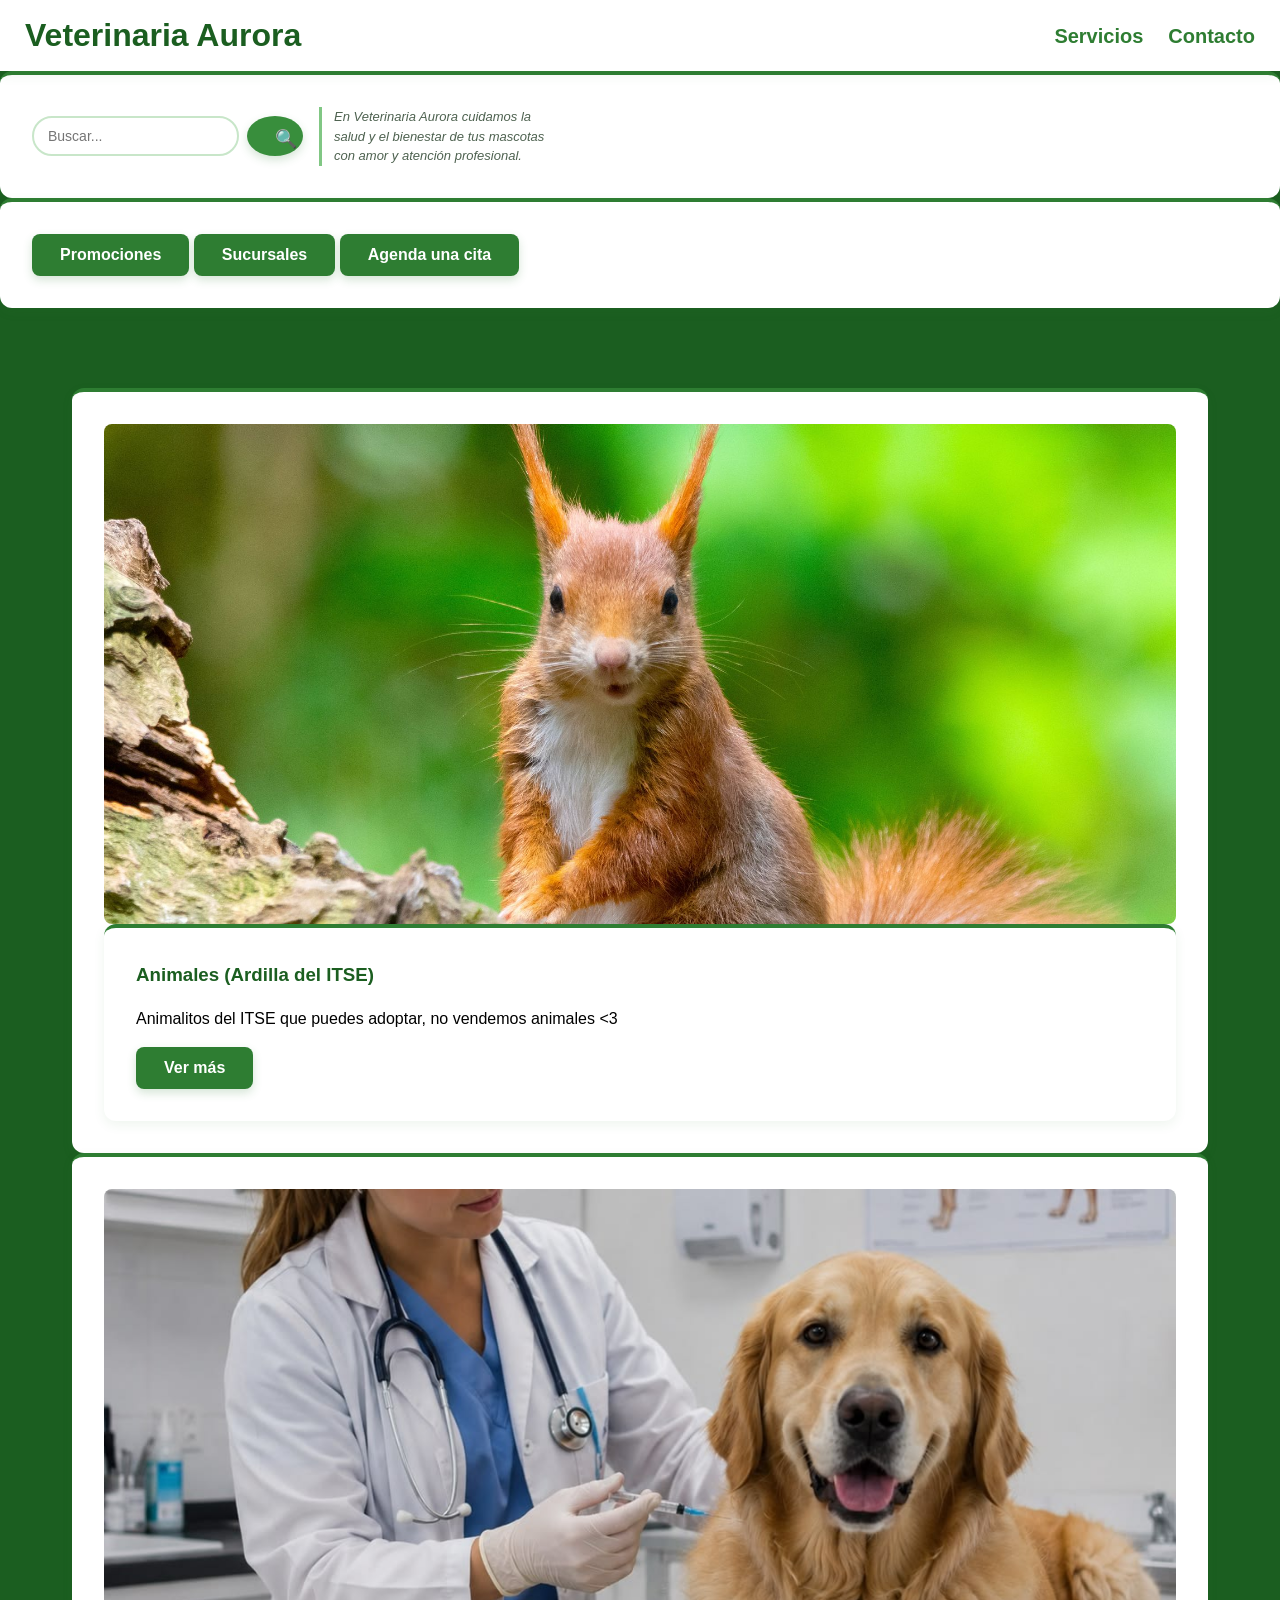
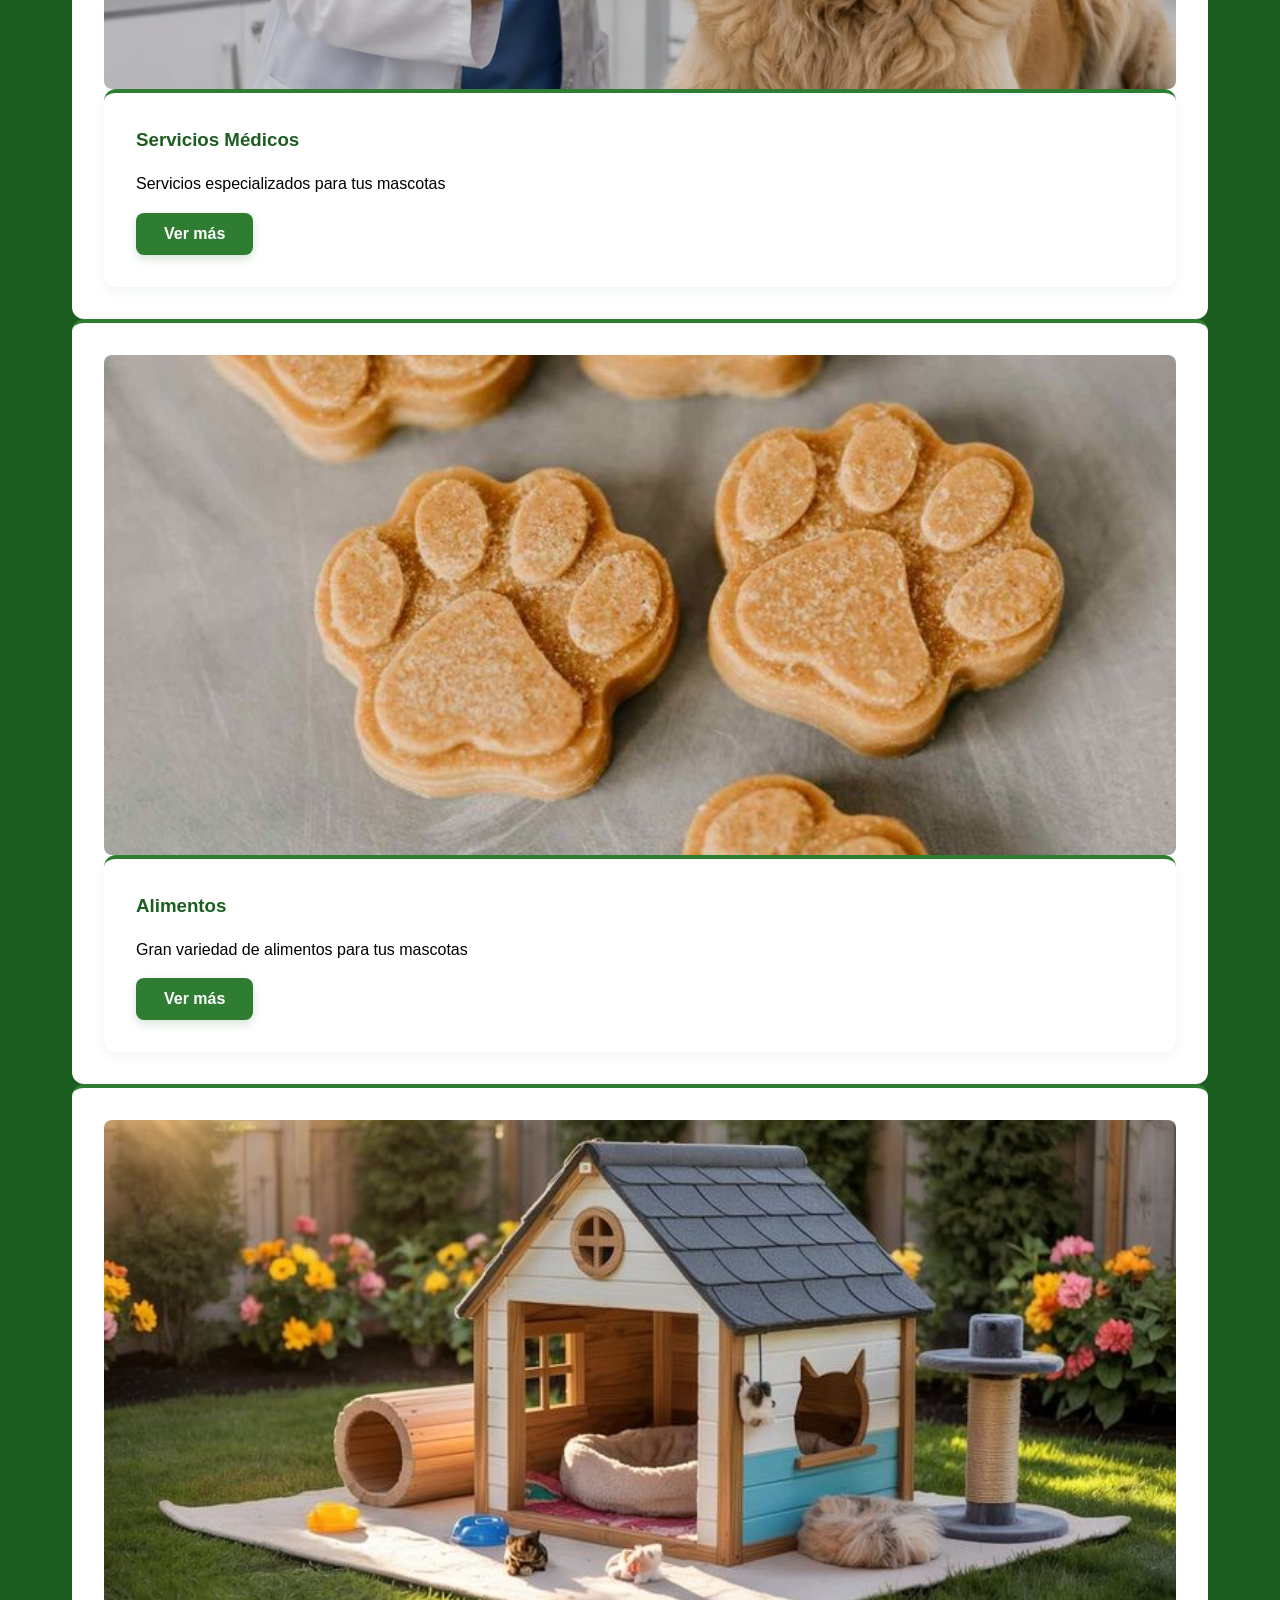
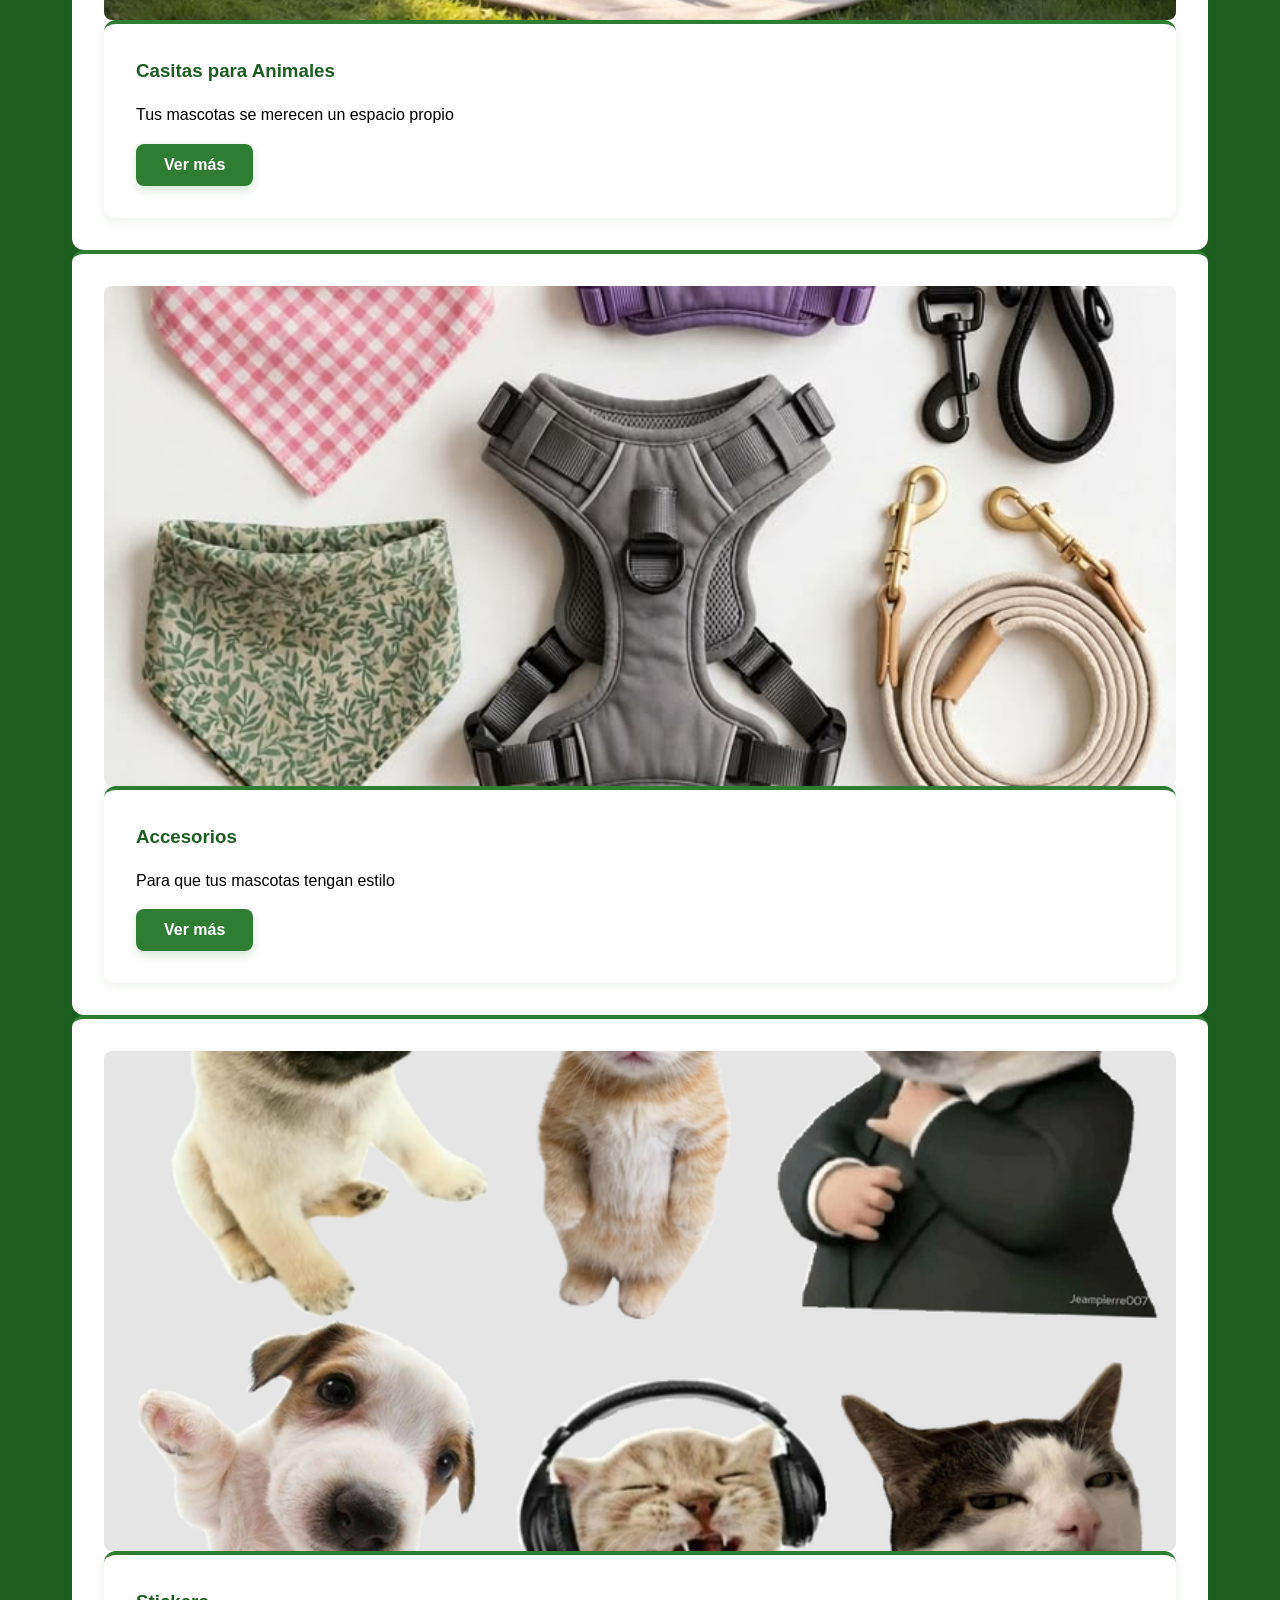
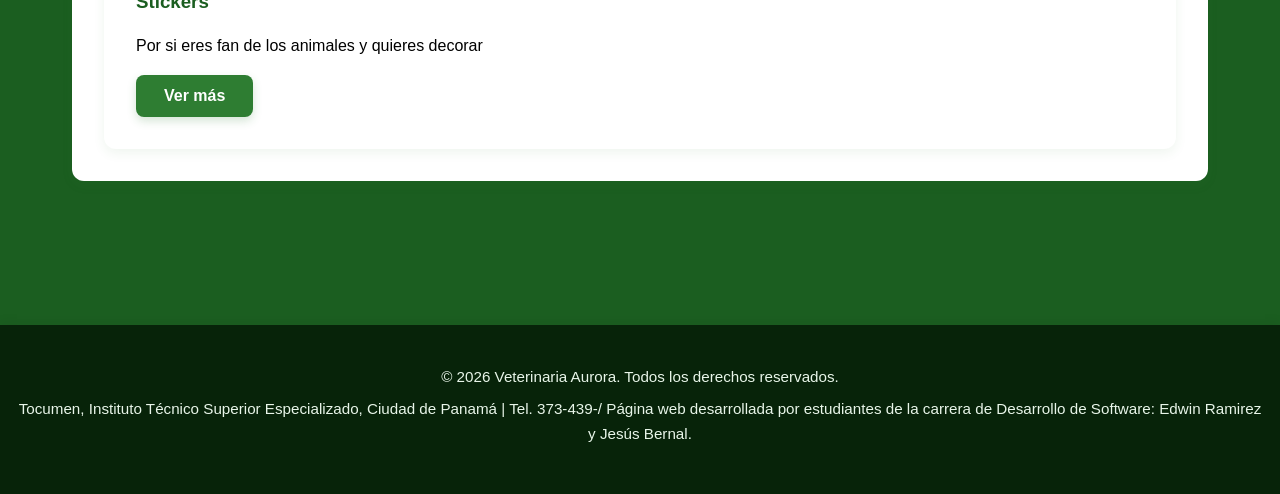
<file: index.html>
<!DOCTYPE html>
<html lang="es">
<head>
    <meta charset="UTF-8">
    <meta name="viewport" content="width=device-width, initial-scale=1.0">
    <title>Servicios ITSE | Inicio</title>
    <link rel="stylesheet" href="styles.css">

<header class="encabezado">
    <h1>Veterinaria Aurora</h1>

    <nav class="enlaces-header">
        <a href="servicios.html">Servicios</a>
        <a href="contact.html">Contacto</a>
    </nav>
</header>


        <div class="searchBar">
            <input type="search" id="searchBar" placeholder="Buscar..." aria-label="Buscar">
            <button id="searchButton" aria-label="Iniciar búsqueda">🔍</button>
             <p class="texto-sitio">
        En Veterinaria Aurora cuidamos la salud y el bienestar de tus mascotas con amor y atención profesional.
    </p>
        </div>

        <div class="buttons">
            <button id="promotions">Promociones</button>
            <button id="locations">Sucursales</button>
            <button id="appt">Agenda una cita</button>
        </div>
        
    </header>
    <main>
        
        <section class="products" id="products">
        <!-- This is a containter, add products in JS -->
        </section>

    </main>
</body>
</html>

<script src="script.js"></script>

<footer>
  <p>&copy; 2026 Veterinaria Aurora. Todos los derechos reservados.</p>
  <p>Tocumen, Instituto Técnico Superior Especializado, Ciudad de Panamá | Tel. 373-439-/ 
                Página web desarrollada por estudiantes de la carrera de Desarrollo de Software:
    Edwin Ramirez y Jesús Bernal.</p>
</footer>
</file>
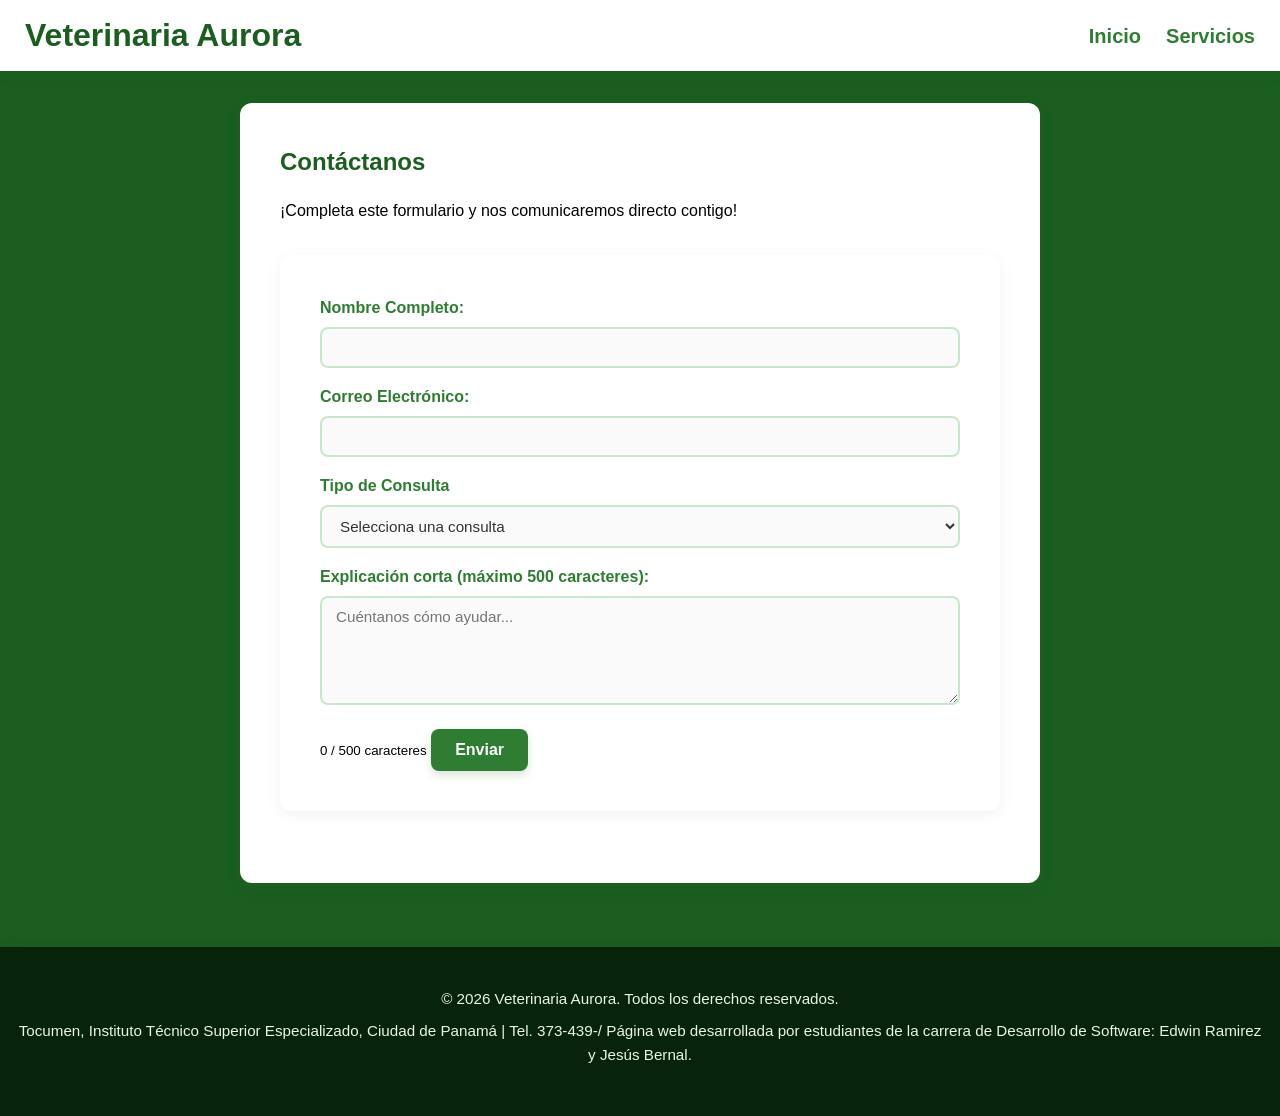
<file: contact.html>
<!DOCTYPE html>
<html lang="es">
<head>
    <meta charset="UTF-8">
    <meta name="viewport" content="width=device-width, initial-scale=1.0">
    <title>Contact Page</title>
    <link rel="stylesheet" href="styles.css">
    <script src="script.js" defer></script>
</head>
<body>
   

        <header class="encabezado">
    <h1>Veterinaria Aurora</h1>

    <nav class="enlaces-header">
        <a href="index.html">Inicio</a>
        <a href="servicios.html">Servicios</a>
    </nav>
</header>
        
<section class="contactForm">
    <h1>Contáctanos</h1>
    <p>¡Completa este formulario y nos comunicaremos directo contigo!</p>

    <form id="contactForm">
        <label for="name">Nombre Completo:</label>
        <input
            type="text"
            id="name"
            name="name"
            required
        >

        <label for="email">Correo Electrónico:</label>
        <input
            type="email"
            id="email"
            name="email"
            required
        >

        <label for="consultation">Tipo de Consulta</label>
        <select
            id="consultation"
            name="consultation"
            required
        >
            <option value="">Selecciona una consulta</option>
            <option value="general">Chequeo General</option>
            <option value="vaccination">Vacunación</option>
            <option value="emergency">Urgencias</option>
            <option value="styling">Peluquería</option>
            <option value="other">Otro</option>
        </select>

        <label for="message">Explicación corta (máximo 500 caracteres):</label>
        <textarea
            id="message"
            name="message"
            rows="5"
            maxlength="500"
            placeholder="Cuéntanos cómo ayudar..."
            required
        ></textarea>

        <small id="char-counter">0 / 500 caracteres</small>

        <button type="submit">Enviar</button>

    </form>
</section>

    <div id="formMessage">
        <img src="images/checkmark.png" id="checkmarkImg" alt="success checkmark">
        <h2>Gracias!</h2>
        <p id="successText"></p>
    </div>

    </main>
</body>
</html>

<footer>
  <p>&copy; 2026 Veterinaria Aurora. Todos los derechos reservados.</p>
  <p>Tocumen, Instituto Técnico Superior Especializado, Ciudad de Panamá | Tel. 373-439-/ 
                Página web desarrollada por estudiantes de la carrera de Desarrollo de Software:
    Edwin Ramirez y Jesús Bernal.</p>
</footer>
</file>
<file: styles.css>
/*variables de colores para la pagina web*/
:root {
    --color-primary: #2e7d32;  /*verde principal fondo*/
    --color-secundary: #4caf50; /*verde claro*/
    --color-accent: #81c784;    /*verde suave*/
    --color-dark: #1b5e20;      /*verde oscuro*/
    --color-text: #333333;     /*gris oscuro para lectura commoda*/
    --color-background: #f4f9f4; /*color para el fondo de la pagina*/
    --color-white: #ffffff; /*color para algunos textos y elementos*/
    --shadow-soft: 0 4px 12px rgba(46, 125, 50, 0.08); /*sombra para elementos*/
    --transition: all 0.3s ease; /*transicion para elementos*/
}

*{
    margin: 0;
    padding: 0;
    box-sizing: border-box;

}
body {
    font-family: 'Segoe UI', Tahoma, Geneva, Verdana, sans-serif;
    background-color: var ( --color-background);
    color: var (--color-text);
    line-height: 1.6; 
}

.encabezado {
    display: flex;
    align-items: center;
    justify-content: space-between;
    padding: 10px 25px;
}

.enlaces-header {
    display: flex;
    align-items: center;
    gap: 25px;
}

.enlaces-header a {
    color: #2e7d32;
    text-decoration: none;
    font-size: 20px;
    font-weight: bold;
}

.enlaces-header a:hover {
    color: #1b5e20;
    text-decoration: underline;
}

.encabezado h1 {
    margin: 0;
    color: #1b5e20;
}

.enlace-servicios {
    color: #2e7d32;
    text-decoration: none;
    font-size: 20px;
    font-weight: bold;
}

.enlace-servicios:hover {
    color: #1b5e20;
    text-decoration: underline;
}

header {
  width: 100%;
  text-align: center;
}

.header-img {
  width: 100%;
  max-height: 200px;
  object-fit: cover;
}


/*Para la navegación*/

header{
    background-color: var(--color-white);
    box-shadow: var(--shadow-soft);
    position: sticky;
    top: 0;
    z-index: 1000;
}

header, .header-container {
  display: flex;
  justify-content: space-between;
  align-items: center;
  flex-wrap: wrap;
}

header nav ul {
    display: flex;
    flex-direction:row;
    gap: 15px;
    justify-content: flex-end;
    align-items: center;
    list-style: none;
    max-width: 1200px;
    margin: 0 auto;
    padding: 1.2rem 2rem;
}

header nav ul li {
    margin-left: 25px;
}

header nav ul li a {
    text-decoration: none;
    color: var(--color-dark);
    font-weight: 600;
    font-size: 1rem;
    transition: var(--transition);
}

header nav ul li a:hover {
    color: var(--color-primary);
}

/*Espaciados y secciones generales*/

main { 
    max-width: 1200px;
    margin: 0 auto;
    padding: 2rem;
}

section {
    padding: 3rem 0;
}

h1, h2, h3 {
    color: var(--color-dark);
    margin-bottom: 1rem;
}

p {
    margin-bottom: 1rem;
}

/*Tarjetas/ bloques de contenido*/
.cards-container, .servicios, .grid {
    display: grid;
    grid-template-columns: repeat(auto-fit, minmax(280px, 1fr));
    gap: 2rem;
    margin-top: 2rem;
}

div, article, .card {
    background-color: var(--color-white);
    border-radius: 12px;
    padding: 2rem;
    box-shadow: var(--shadow-soft);
    transition: var(--transition);
    border-top: 4px solid var(--color-primary);
}

/*efecto hover (lo que hace que se alcen)*/
div:hover, article:hover, .card:hover {
    transform: translateY(-5px);
    box-shadow: 0 8px 20px rgba(46, 125, 50, 0.15);
}

/*Botones y estados hover*/

button, .btn, a.button {
    display: inline-block;
    background-color: var(--color-primary);
    color: var(--color-white);
    padding: 12px 28px;
    border: none;
    border-radius: 8px;
    font-size: 1rem;
    font-weight: 600;
    text-decoration: none;
    cursor: pointer;
    transition: var(--transition);
    box-shadow: 0 4px 10px rgba(46, 125, 50, 0.2);
}

button:hover, .btn:hover, a.button:hover {
    background-color: var(--color-secundary);
    box-shadow: 0 6px 15px rgba(46, 125, 50, 0.3);
    transform: translateY(-2px);
}

/*Query para dispositivos móviles*/
@media (max-width: 768px) {
    header nav ul {
        flex-direction: column;
        align-items: center;
        padding: 1rem
    }

    header nav ul li {
        margin: 10px 0;
    }

    main {
        padding: 1rem;
    }

    .cards-container, .servicios, .grid {
        grid-template-columns: 1fr; /*Esto lo coloca como una sola columna en celulares*/
    }
}

/*Para hacer a la ardilla pequeña y que no se vea tan grande en la pagina*/
img {
    max-width: 100%; /*Esto es para que la imagen no sea más grande que el contenido*/
    height: auto;
    display: block;  /*evita espacios feos debajo de la imagen*/
    border-radius: 8px;  /*le da esquinas redondeadas a la imagen, super lindo*/
}

/*Esto es para decorar el contacto y que se vea mas bonito*/

/* Contenedor principal de la sección de contacto */
form, .contacto, section:has(form) {
  background-color:white;
  padding: 2.5rem;
  border-radius: 12px;
  box-shadow: 0 4px 15px rgba(46, 125, 50, 0.08);
  max-width: 800px;
  margin: 2rem auto;
}

/* Títulos principales y subtítulos */
form h1, form h2, form h3, 
.contacto h1, .contacto h2, .contacto h3 {
  color: #1b5e20;
  margin-bottom: 0.8rem;
}

/* Etiquetas de texto del formulario */
form label, 
.contacto label {
  font-weight: 600;
  color: #2e7d32;
  display: inline-block;
  margin-bottom: 0.4rem;
}

/* Campos de texto, correo y selectores */
form input[type="text"],
form input[type="email"],
form select,
form textarea,
.contacto input,
.contacto select,
.contacto textarea {
  width: 100%;
  padding: 10px 14px;
  margin-bottom: 1rem;
  border: 2px solid #c8e6c9;
  border-radius: 8px;
  font-family: inherit;
  font-size: 0.95rem;
  background-color: #fafafa;
  color: #333333;
  transition: all 0.3s ease;
}

/* Efecto cuando haces clic en un campo */
form input:focus,
form select:focus,
form textarea:focus,
.contacto input:focus,
.contacto select:focus,
.contacto textarea:focus {
  outline: none;
  border-color: #2e7d32;
  background-color: #ffffff;
  box-shadow: 0 0 0 3px rgba(46, 125, 50, 0.15);
}

/* Botón de enviar */
form button,
form input[type="submit"],
.contacto button {
  background-color: #2e7d32;
  color: #ffffff;
  padding: 12px 24px;
  border: none;
  border-radius: 8px;
  font-weight: 600;
  font-size: 1rem;
  cursor: pointer;
  transition: all 0.3s ease;
  box-shadow: 0 4px 10px rgba(46, 125, 50, 0.2);
}

/* Efecto hover del botón */
form button:hover,
form input[type="submit"]:hover,
.contacto button:hover {
  background-color: #4caf50;
  transform: translateY(-2px);
  box-shadow: 0 6px 15px rgba(46, 125, 50, 0.3);
}

body{background-color:#1b5e20}

/* Estilo del Footer */
footer {
  background-color: #072309; /* Verde oscuro elegante */
  color: #ffffff;            /* Texto blanco */
  text-align: center;
  padding: 2.5rem 1rem;
  margin-top: 4rem;
  box-shadow: 0 -4px 10px rgba(0, 0, 0, 0.05);
}

footer p {
  margin-bottom: 0.5rem;
  font-size: 0.95rem;
  color: #e8f5e9;            /* Verde muy claro para lectura suave */
}

/*Tamaño y forma de imagenes*/
img {
  width: 2000px;       /* Ancho fijo deseado */
  height: 500px;      /* Alto fijo deseado */
  object-fit: cover;  /* Recorta la imagen para que llene el espacio sin deformarla */
}

/*Estilo para servicios*/
/* ===== PÁGINA DE SERVICIOS ===== */

.pagina-servicios {
    width: 85%;
    max-width: 1100px;
    margin: 40px auto;
}

/* Título verde */
.titulo-servicios {
    background-color: #1b5e20;
    color: white;
    text-align: center;
    padding: 30px 20px;
    border-radius: 15px;
    margin-bottom: 30px;
}

.titulo-servicios h2 {
    font-size: 32px;
    margin: 0 0 10px;
}

.titulo-servicios p {
    font-size: 18px;
    margin: 0;
}

/* Distribución de las tarjetas */
.lista-servicios {
    display: grid;
    grid-template-columns: repeat(2, minmax(0, 1fr));
    gap: 25px;
}

/* Cada tarjeta */
.tarjeta-servicio {
    background-color: #f5faf5;
    border: 1px solid #dcebdc;
    border-radius: 15px;
    padding: 25px;
    text-align: center;
    transition: transform 0.2s, box-shadow 0.2s;
}

.tarjeta-servicio:hover {
    transform: translateY(-5px);
    box-shadow: 0 8px 18px rgba(0, 0, 0, 0.12);
}

.icono-servicio {
    font-size: 42px;
}

.tarjeta-servicio h3 {
    color: #1b5e20;
    font-size: 21px;
}

.tarjeta-servicio p {
    color: #444;
    line-height: 1.7;
}

/* Sección para agendar */
.cita-servicios {
    background-color: #e8f5e9;
    border-radius: 15px;
    text-align: center;
    padding: 30px 20px;
    margin-top: 30px;
}

.cita-servicios h2 {
    color: #1b5e20;
}

.cita-servicios p {
    color: #444;
    line-height: 1.6;
}

.boton-cita {
    display: inline-block;
    background-color: #2e7d32;
    color: white;
    padding: 12px 24px;
    border-radius: 8px;
    text-decoration: none;
    font-weight: bold;
    margin-top: 10px;
}

.boton-cita:hover {
    background-color: #1b5e20;
}

/* Pie de página */
.pie-pagina {
    background-color: #1b5e20;
    color: white;
    text-align: center;
    padding: 20px;
}

/* Adaptación a teléfonos */
@media (max-width: 650px) {
    .pagina-servicios {
        width: 92%;
    }

    .lista-servicios {
        grid-template-columns: 1fr;
    }

    .titulo-servicios h2 {
        font-size: 26px;
    }
}

/* Barra de búsqueda */
.searchBar {
    display: flex;
    align-items: center;
    gap: 8px;
    flex-wrap: wrap;
}

/* Campo para escribir */
.searchBar input {
    padding: 10px 14px;
    border: 2px solid #c8e6c9;
    border-radius: 25px;
    outline: none;
    font-size: 14px;
    transition: 0.3s;
}

.searchBar input:focus {
    border-color: #388e3c;
    box-shadow: 0 0 6px rgba(56, 142, 60, 0.2);
}

/* Botón de la lupa */
#searchButton {
    background-color: #388e3c;
    color: white;
    border: none;
    border-radius: 50%;
    width: 40px;
    height: 40px;
    font-size: 18px;
    cursor: pointer;
    transition: 0.3s;
}

#searchButton:hover {
    background-color: #1b5e20;
    transform: scale(1.08);
}

/* Texto descriptivo */
.texto-sitio {
    max-width: 240px;
    margin: 0 0 0 8px;
    padding-left: 12px;
    border-left: 3px solid #81c784;
    color: #4e6250;
    font-size: 13px;
    line-height: 1.5;
    font-style: italic;
}

#checkmarkImg {
    width: 80px !important;
    height: auto !important;
    display: block;
    margin: 10px auto;
}
</file>
